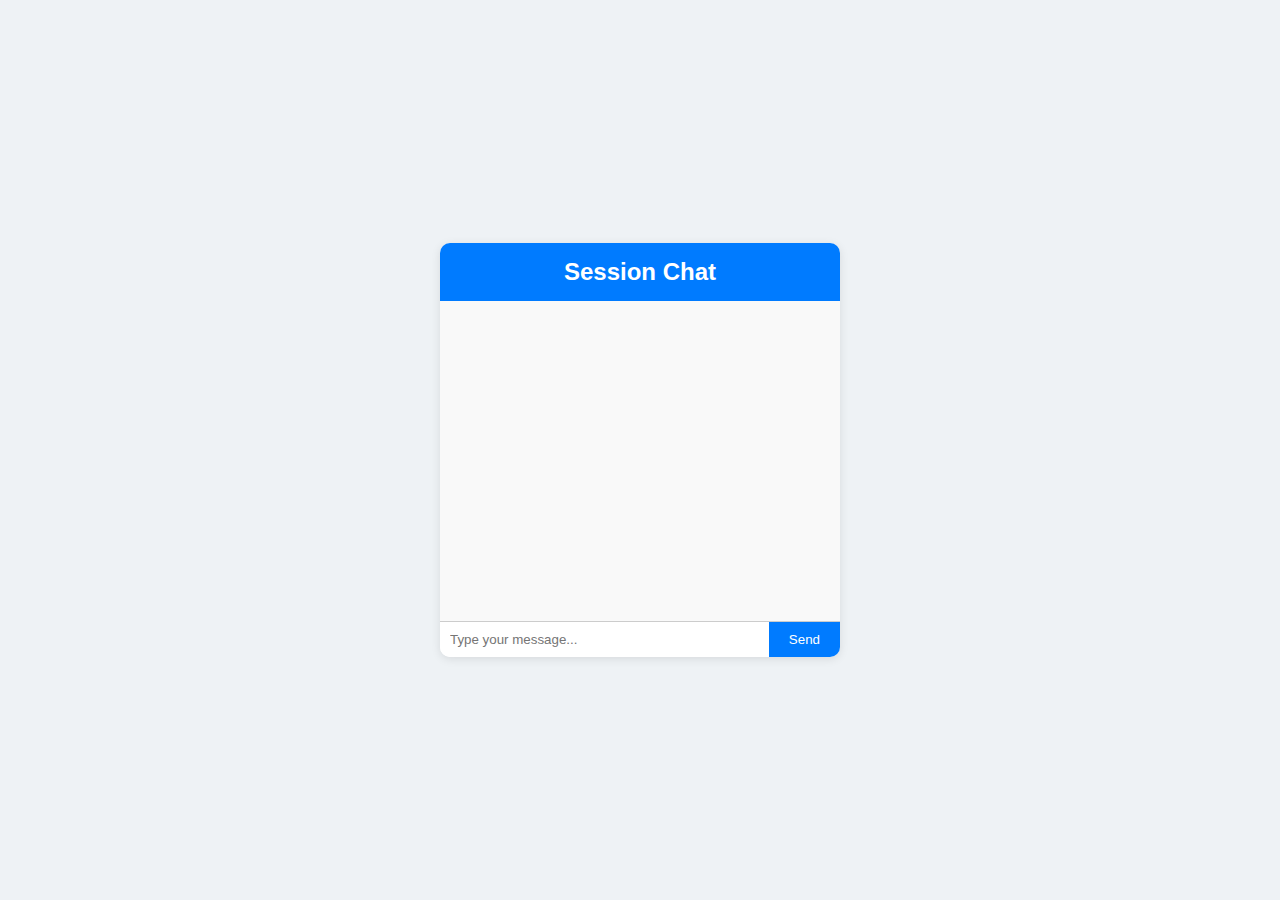
<file: chat.html>
<!DOCTYPE html>
<html lang="en">
<head>
  <meta charset="UTF-8">
  <title>Real-time Chat</title>
  <link rel="stylesheet" href="chat.css" />
</head>
<body>
  <div class="chat-container">
    <h2>Session Chat</h2>
    <div class="chat-box" id="chatBox"></div>
    <div class="input-box">
      <input type="text" id="messageInput" placeholder="Type your message..." />
      <button onclick="sendMessage()">Send</button>
    </div>
  </div>
  <script src="chat.js"></script>
</body>
</html>
</file>
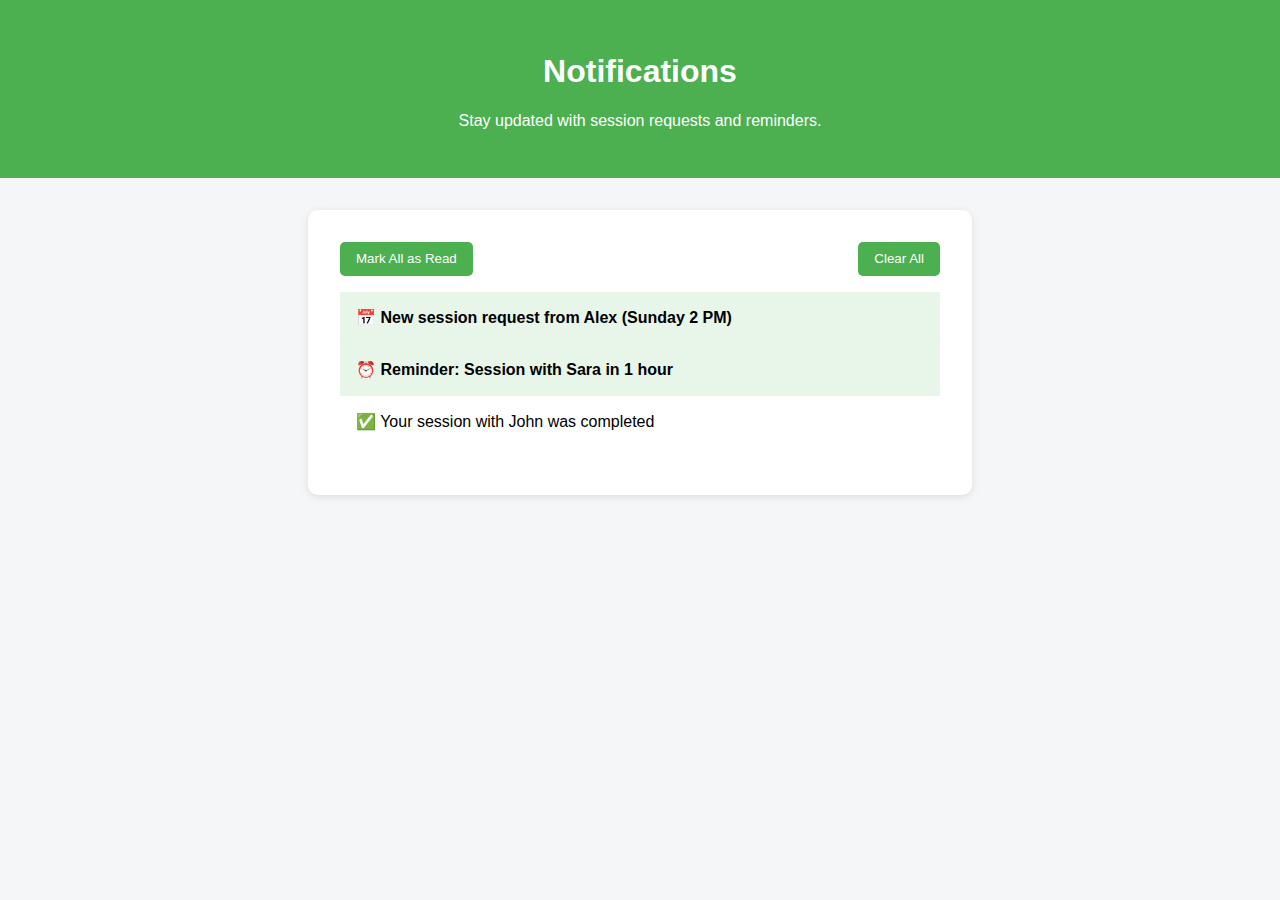
<file: notification.html>
<!DOCTYPE html>
<html lang="en">
<head>
  <meta charset="UTF-8" />
  <meta name="viewport" content="width=device-width, initial-scale=1.0"/>
  <title>Notifications</title>
  <link rel="stylesheet" href="notification.css" />
</head>
<body>
  <header>
    <h1>Notifications</h1>
    <p>Stay updated with session requests and reminders.</p>
  </header>

  <main>
    <section class="notification-panel">
      <div class="notification-controls">
        <button onclick="markAllRead()">Mark All as Read</button>
        <button onclick="clearNotifications()">Clear All</button>
      </div>
      <ul id="notification-list">
        <!-- Sample notifications -->
        <li class="notification unread">📅 New session request from Alex (Sunday 2 PM)</li>
        <li class="notification unread">⏰ Reminder: Session with Sara in 1 hour</li>
        <li class="notification">✅ Your session with John was completed</li>
      </ul>
    </section>
  </main>

  <script src="notification.js"></script>
</body>
</html>
</file>
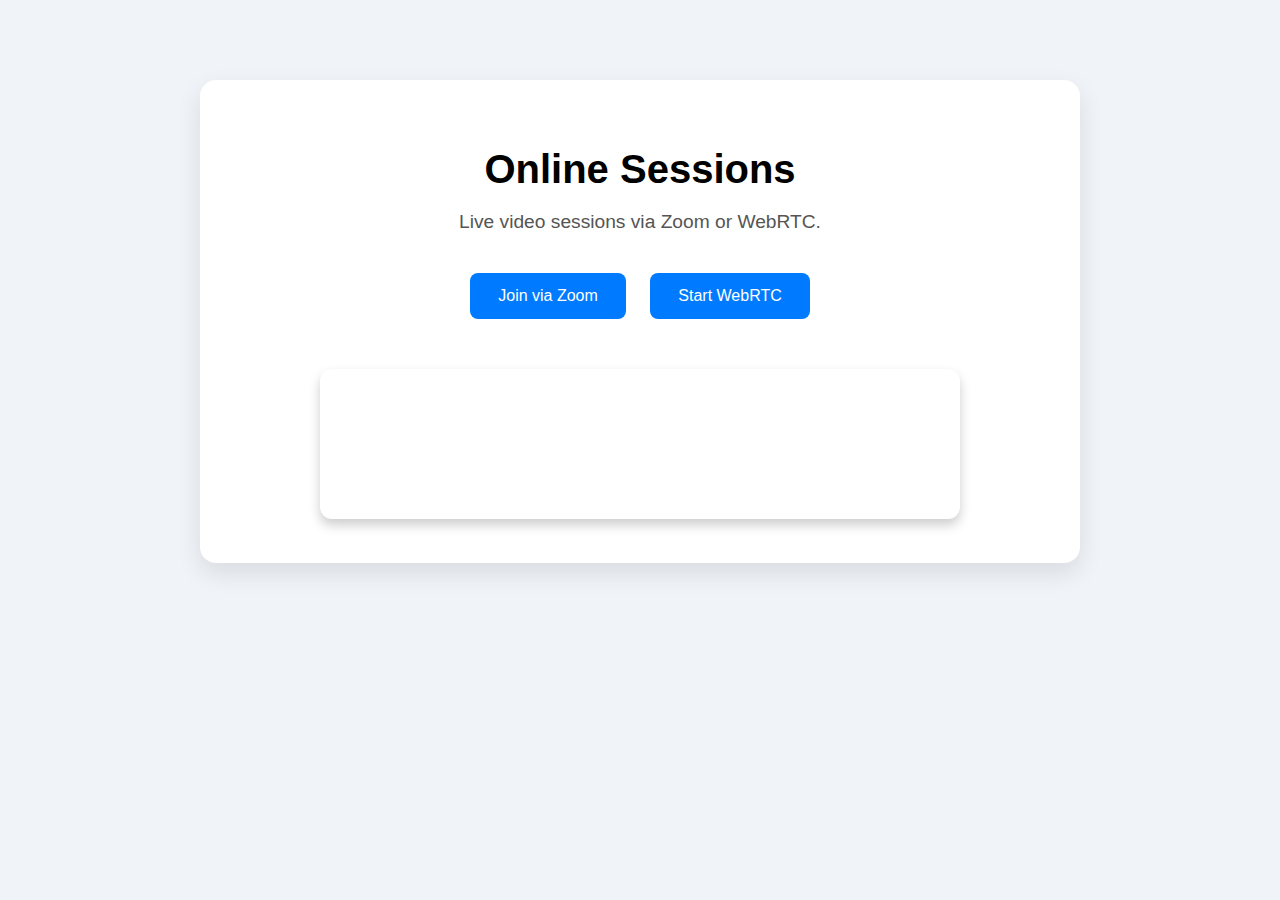
<file: online.html>
<!DOCTYPE html>
<html lang="en">
<head>
  <meta charset="UTF-8" />
  <meta name="viewport" content="width=device-width, initial-scale=1.0" />
  <title>Online Sessions</title>
  <link rel="stylesheet" href="online.css" />
</head>
<body>
  <div class="container">
    <h1>Online Sessions</h1>
    <p>Live video sessions via Zoom or WebRTC.</p>

    <button onclick="joinZoom()">Join via Zoom</button>
    <button onclick="startWebRTC()">Start WebRTC</button>

    <div id="videoContainer">
      <video id="localVideo" autoplay playsinline muted></video>
    </div>
  </div>

  <script src="online.css"></script>
</body>
</html>
</file>
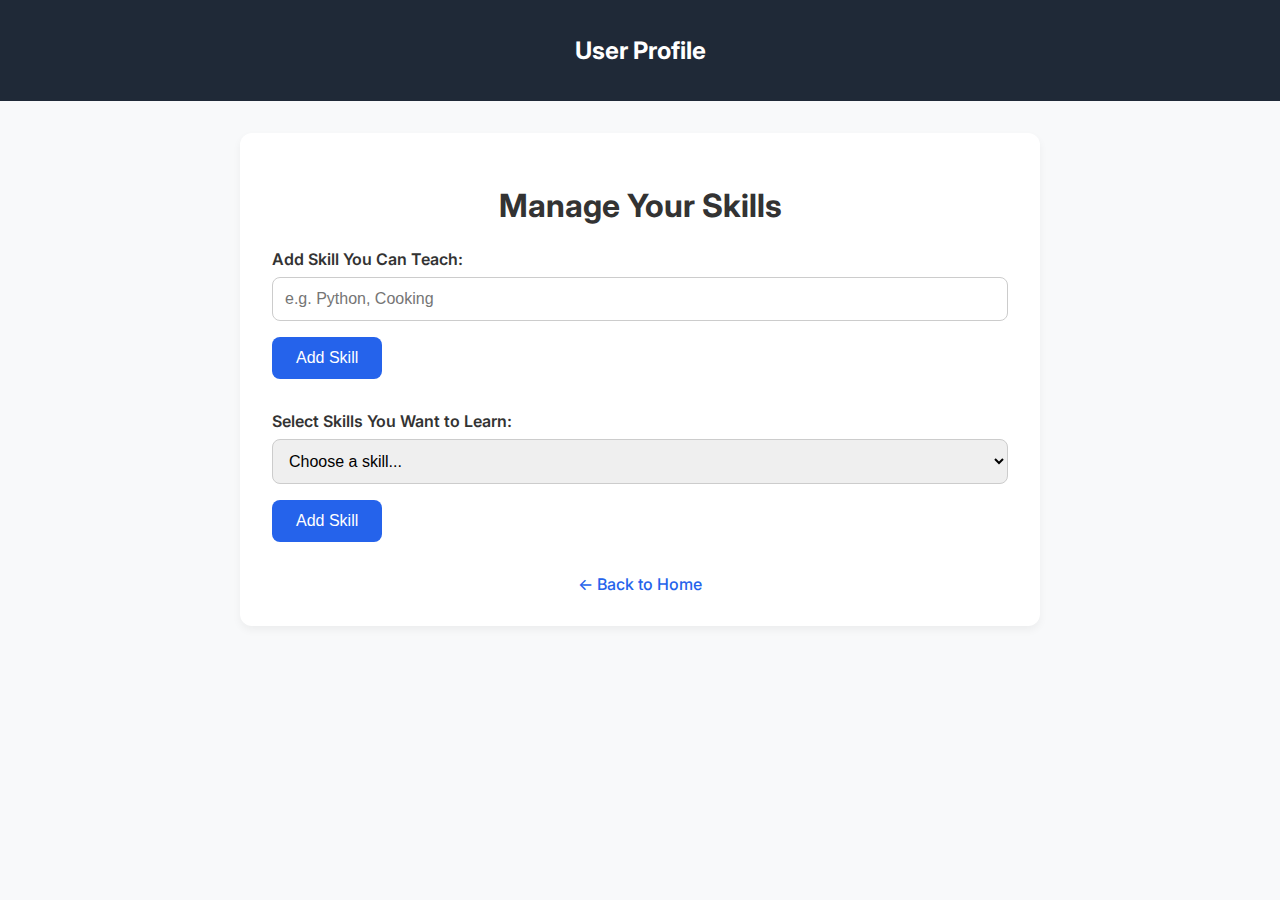
<file: profile.html>
<!DOCTYPE html>
<html lang="en">
<head>
  <meta charset="UTF-8">
  <meta name="viewport" content="width=device-width, initial-scale=1">
  <title>User Profile</title>
  <link href="https://fonts.googleapis.com/css2?family=Inter:wght@400;600&display=swap" rel="stylesheet">
  <style>
    * {
      box-sizing: border-box;
    }

    body {
      font-family: 'Inter', sans-serif;
      margin: 0;
      padding: 0;
      background: #f8f9fa;
      color: #333;
    }

    header {
      background-color: #1f2937;
      color: white;
      padding: 1rem 2rem;
      text-align: center;
    }

    main {
      max-width: 800px;
      margin: 2rem auto;
      background-color: white;
      padding: 2rem;
      border-radius: 12px;
      box-shadow: 0 4px 8px rgba(0,0,0,0.05);
    }

    h1 {
      text-align: center;
      margin-bottom: 1.5rem;
    }

    .section {
      margin-bottom: 2rem;
    }

    label {
      display: block;
      font-weight: 600;
      margin-bottom: 0.5rem;
    }

    input[type="text"],
    select,
    textarea {
      width: 100%;
      padding: 0.75rem;
      border: 1px solid #ccc;
      border-radius: 8px;
      margin-bottom: 1rem;
      font-size: 1rem;
    }

    .skills-list {
      display: flex;
      flex-wrap: wrap;
      gap: 0.5rem;
    }

    .skill-tag {
      background-color: #e0f2fe;
      padding: 0.5rem 1rem;
      border-radius: 20px;
      display: inline-block;
      font-size: 0.9rem;
    }

    button {
      background-color: #2563eb;
      color: white;
      padding: 0.75rem 1.5rem;
      border: none;
      border-radius: 8px;
      font-size: 1rem;
      cursor: pointer;
      transition: background-color 0.2s ease;
    }

    button:hover {
      background-color: #1e40af;
    }

    .back-link {
      display: block;
      margin-top: 2rem;
      text-align: center;
      text-decoration: none;
      color: #2563eb;
      font-weight: 500;
    }
  </style>
</head>
<body>
  <header>
    <h2>User Profile</h2>
  </header>

  <main>
    <h1>Manage Your Skills</h1>

    <div class="section">
      <label for="teachSkill">Add Skill You Can Teach:</label>
      <input type="text" id="teachSkill" placeholder="e.g. Python, Cooking">
      <button onclick="addTeachSkill()">Add Skill</button>
      <div class="skills-list" id="teachSkillsList"></div>
    </div>

    <div class="section">
      <label for="learnSkill">Select Skills You Want to Learn:</label>
      <select id="learnSkill">
        <option disabled selected>Choose a skill...</option>
        <option value="Web Development">Web Development</option>
        <option value="Guitar">Guitar</option>
        <option value="Cooking">Cooking</option>
        <option value="Photography">Photography</option>
        <option value="Public Speaking">Public Speaking</option>
        <option value="Digital Marketing">Digital Marketing</option>
      </select>
      <button onclick="addLearnSkill()">Add Skill</button>
      <div class="skills-list" id="learnSkillsList"></div>
    </div>

    <a href="index.html" class="back-link">← Back to Home</a>
  </main>

  <script>
    const teachSkillsList = document.getElementById("teachSkillsList");
    const learnSkillsList = document.getElementById("learnSkillsList");

    function addTeachSkill() {
      const input = document.getElementById("teachSkill");
      const skill = input.value.trim();
      if (skill) {
        const span = document.createElement("span");
        span.className = "skill-tag";
        span.textContent = skill;
        teachSkillsList.appendChild(span);
        input.value = "";
      }
    }

    function addLearnSkill() {
      const select = document.getElementById("learnSkill");
      const skill = select.value;
      if (skill) {
        const span = document.createElement("span");
        span.className = "skill-tag";
        span.textContent = skill;
        learnSkillsList.appendChild(span);
        select.selectedIndex = 0;
      }
    }
  </script>
</body>
</html>
</file>
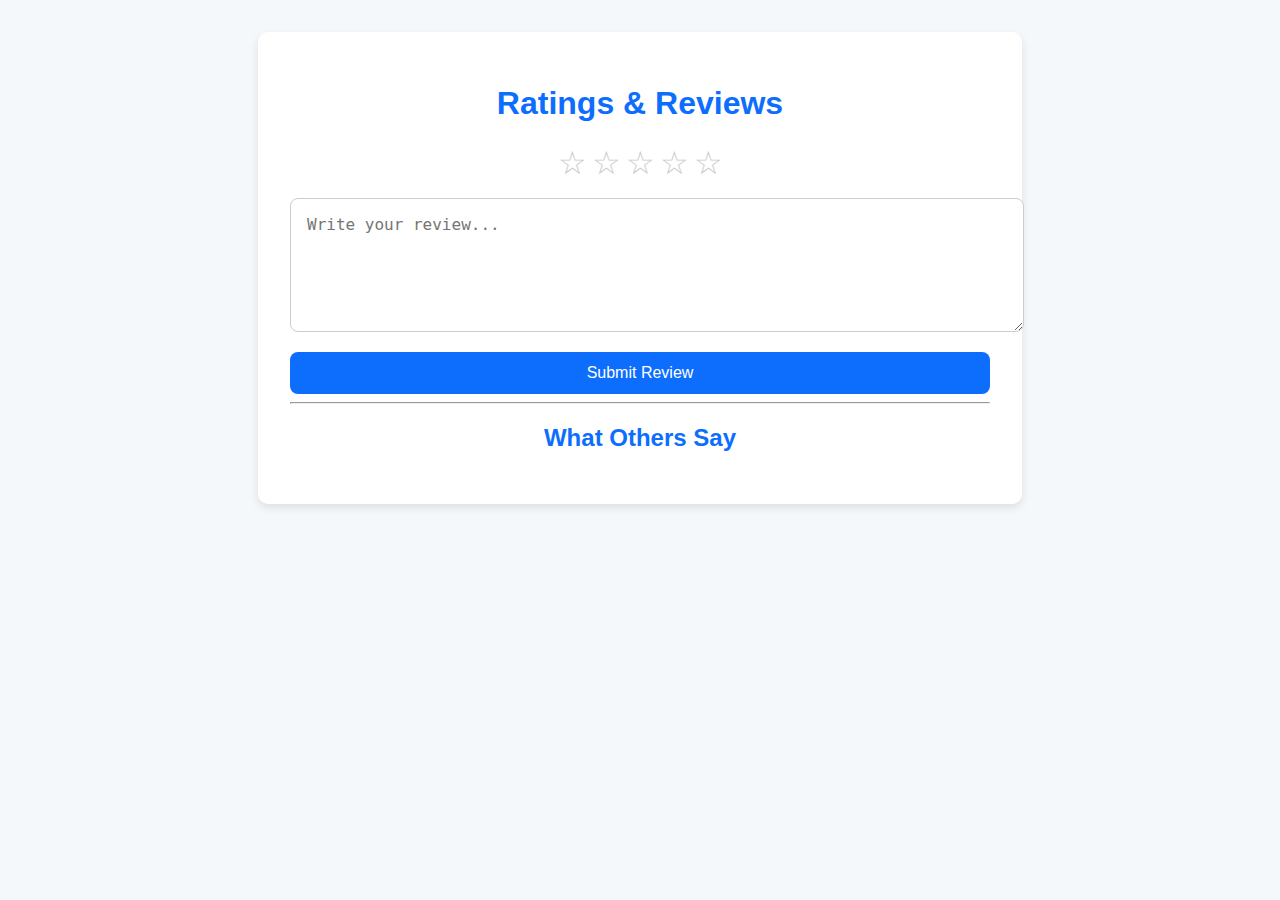
<file: rating.html>
<!DOCTYPE html>
<html lang="en">
<head>
  <meta charset="UTF-8" />
  <meta name="viewport" content="width=device-width, initial-scale=1.0"/>
  <title>Ratings & Reviews</title>
  <link rel="stylesheet" href="rating.css" />
</head>
<body>

  <div class="container">
    <h1>Ratings & Reviews</h1>

    <form id="reviewForm">
      <div class="star-rating">
        <span data-value="1">&#9734;</span>
        <span data-value="2">&#9734;</span>
        <span data-value="3">&#9734;</span>
        <span data-value="4">&#9734;</span>
        <span data-value="5">&#9734;</span>
      </div>

      <textarea placeholder="Write your review..." id="reviewText" required></textarea>
      <button type="submit">Submit Review</button>
    </form>

    <hr/>

    <div id="reviewsContainer">
      <h2>What Others Say</h2>
      <div id="reviewsList"></div>
    </div>
  </div>

  <script src="rating.js"></script>
</body>
</html>
</file>
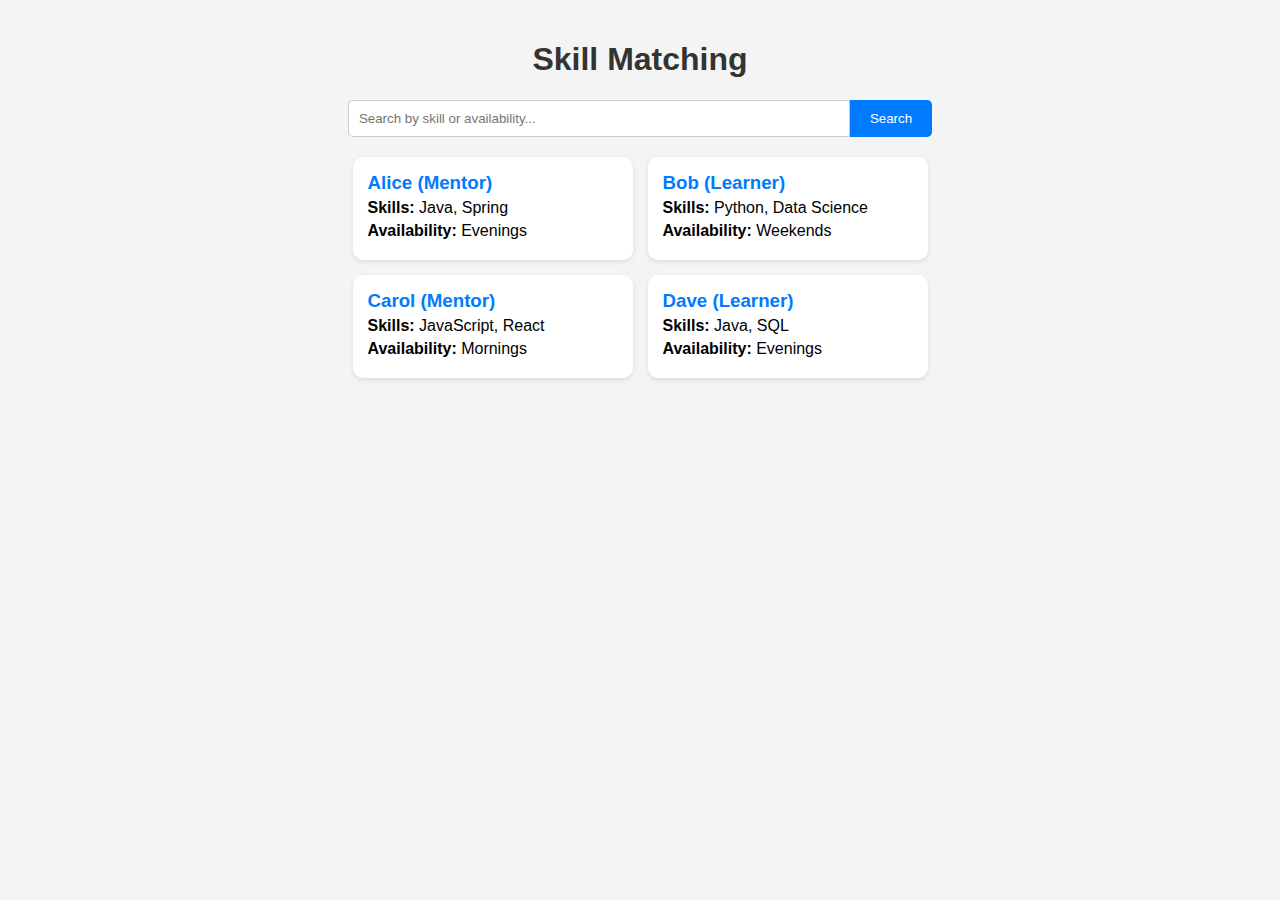
<file: skillmatching.html>
<!DOCTYPE html>
<html lang="en">
<head>
  <meta charset="UTF-8" />
  <meta name="viewport" content="width=device-width, initial-scale=1.0" />
  <title>Skill Matching</title>
  <link rel="stylesheet" href="skillmatching.css" />
</head>
<body>
  <div class="container">
    <h1>Skill Matching</h1>
    
    <div class="search-box">
      <input type="text" id="searchInput" placeholder="Search by skill or availability..." />
      <button onclick="filterResults()">Search</button>
    </div>

    <div id="results" class="card-container">
      <!-- Cards will be populated by JavaScript -->
    </div>
  </div>

  <script src="skillmatching.js"></script>
</body>
</html>
</file>
<file: chat.css>
body {
  font-family: Arial, sans-serif;
  background: #eef2f5;
  margin: 0;
  padding: 0;
  display: flex;
  justify-content: center;
  align-items: center;
  height: 100vh;
}

.chat-container {
  width: 400px;
  background: white;
  border-radius: 10px;
  box-shadow: 0 2px 10px rgba(0,0,0,0.1);
  overflow: hidden;
}

.chat-container h2 {
  background: #007bff;
  color: white;
  margin: 0;
  padding: 15px;
  text-align: center;
}

.chat-box {
  height: 300px;
  padding: 10px;
  overflow-y: auto;
  background: #f9f9f9;
}

.input-box {
  display: flex;
  border-top: 1px solid #ccc;
}

.input-box input {
  flex: 1;
  padding: 10px;
  border: none;
  outline: none;
}

.input-box button {
  background: #007bff;
  color: white;
  border: none;
  padding: 10px 20px;
  cursor: pointer;
}

.input-box button:hover {
  background: #0056b3;
}
</file>
<file: notification.css>
body {
  font-family: Arial, sans-serif;
  background: #f4f6f8;
  margin: 0;
  padding: 0;
}

header {
  background-color: #4caf50;
  color: white;
  padding: 2rem;
  text-align: center;
}

.notification-panel {
  max-width: 600px;
  margin: 2rem auto;
  background: white;
  padding: 2rem;
  border-radius: 10px;
  box-shadow: 0 2px 8px rgba(0,0,0,0.1);
}

.notification-controls {
  display: flex;
  justify-content: space-between;
  margin-bottom: 1rem;
}

.notification-controls button {
  padding: 0.6rem 1rem;
  background-color: #4caf50;
  border: none;
  color: white;
  border-radius: 5px;
  cursor: pointer;
}

.notification-controls button:hover {
  background-color: #3e8e41;
}

#notification-list {
  list-style: none;
  padding: 0;
}

.notification {
  padding: 1rem;
  border-bottom: 1px solid #eee;
}

.notification:last-child {
  border-bottom: none;
}

.notification.unread {
  font-weight: bold;
  background-color: #e8f5e9;
}
</file>
<file: online.css>
body {
  font-family: 'Segoe UI', sans-serif;
  background-color: #f0f4f8;
  margin: 0;
  padding: 0;
  text-align: center;
}

.container {
  max-width: 800px;
  margin: 80px auto;
  background: #fff;
  padding: 40px;
  border-radius: 16px;
  box-shadow: 0 10px 25px rgba(0, 0, 0, 0.1);
}

h1 {
  font-size: 2.5em;
  margin-bottom: 10px;
}

p {
  font-size: 1.2em;
  color: #555;
  margin-bottom: 30px;
}

button {
  padding: 14px 28px;
  margin: 10px;
  font-size: 1em;
  border: none;
  border-radius: 8px;
  color: white;
  background-color: #007bff;
  cursor: pointer;
  transition: background-color 0.3s;
}

button:hover {
  background-color: #0056b3;
}

#videoContainer {
  margin-top: 40px;
}

video {
  width: 100%;
  max-width: 640px;
  border-radius: 12px;
  box-shadow: 0 6px 12px rgba(0,0,0,0.2);
}
</file>
<file: rating.css>
body {
  font-family: Arial, sans-serif;
  background-color: #f4f8fb;
  margin: 0;
  padding: 0;
}

.container {
  max-width: 700px;
  margin: 2rem auto;
  background: white;
  padding: 2rem;
  border-radius: 10px;
  box-shadow: 0 4px 8px rgba(28, 27, 27, 0.1); /* Subtle shadow for depth */
}

h1, h2 {
  text-align: center;
  color: #0d6efd;
}

.star-rating {
  display: flex;
  justify-content: center;
  gap: 5px;
  margin-bottom: 1rem;
  font-size: 2rem;
  color: #ccc;
  cursor: pointer;
}

.star-rating .selected,
.star-rating span:hover,
.star-rating span:hover ~ span {
  color: gold;
}

textarea {
  width: 100%;
  height: 100px;
  resize: vertical;
  padding: 1rem;
  margin-bottom: 1rem;
  border-radius: 8px;
  border: 1px solid #ccc;
  font-size: 1rem;
}

button {
  display: block;
  width: 100%;
  padding: 0.75rem;
  font-size: 1rem;
  background-color: #0d6efd;
  color: white;
  border: none;
  border-radius: 8px;
  cursor: pointer;
}

.review-card {
  background: #f8f9fa;
  padding: 1rem;
  margin-bottom: 1rem;
  border-radius: 8px;
}

.review-card .stars {
  color: gold;
  font-size: 1.2rem;
}

.review-card p {
  margin-top: 0.5rem;
}
</file>
<file: skillmatching.css>
body {
  font-family: Arial, sans-serif;
  background: #f4f4f4;
  margin: 0;
  padding: 20px;
}

.container {
  max-width: 800px;
  margin: auto;
}

h1 {
  text-align: center;
  color: #333;
}

.search-box {
  display: flex;
  justify-content: center;
  margin-bottom: 20px;
}

input[type="text"] {
  padding: 10px;
  width: 60%;
  border: 1px solid #ccc;
  border-radius: 5px 0 0 5px;
}

button {
  padding: 10px 20px;
  border: none;
  background: #007bff;
  color: white;
  border-radius: 0 5px 5px 0;
  cursor: pointer;
}

button:hover {
  background: #0056b3;
}

.card-container {
  display: flex;
  flex-wrap: wrap;
  gap: 15px;
  justify-content: center;
}

.card {
  background: white;
  padding: 15px;
  border-radius: 10px;
  box-shadow: 0 2px 5px rgba(0,0,0,0.1);
  width: 250px;
}

.card h3 {
  margin: 0;
  color: #007bff;
}

.card p {
  margin: 5px 0;
}
</file>
